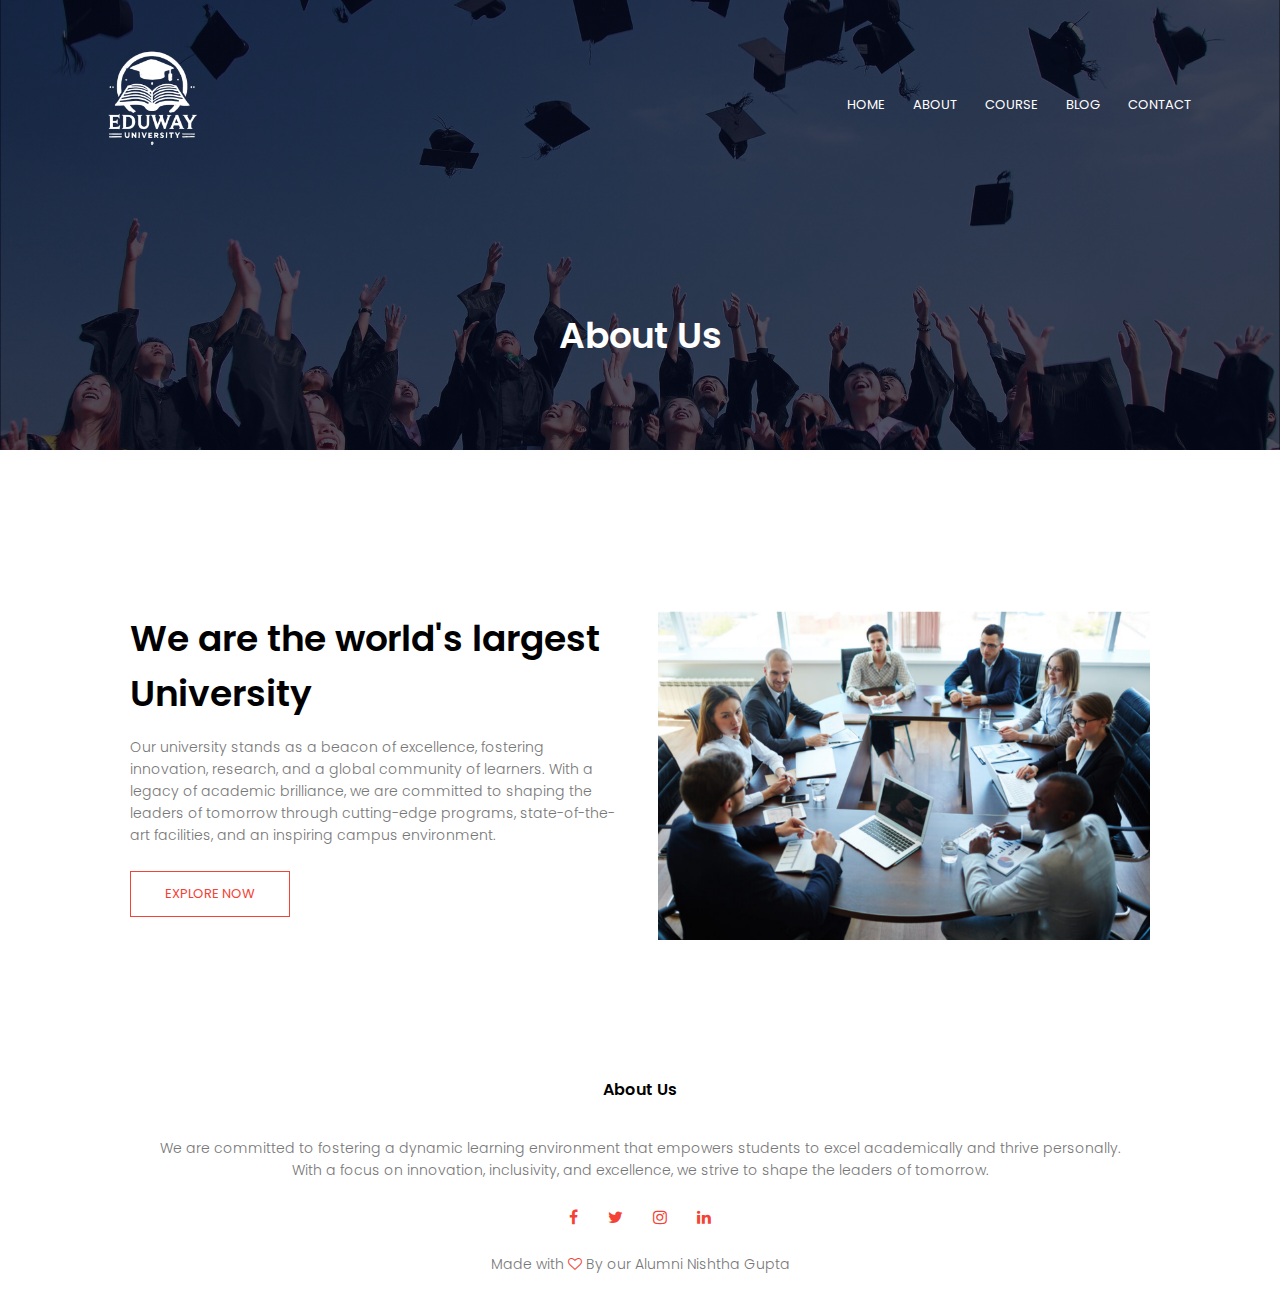
<file: about.html>
<!DOCTYPE html>
<html lang="en">
<head>
  <meta charset="UTF-8">
  <meta name="viewport" content="width=device-width, initial-scale=1.0">
  <title>University website design</title>
  <link rel="stylesheet" href="pt.css">
  <link rel="preconnect" href="https://fonts.googleapis.com">
  <link rel="preconnect" href="https://fonts.gstatic.com" crossorigin>
  <link href="https://fonts.googleapis.com/css2?family=Poppins:ital,wght@0,100;0,200;0,300;0,400;0,500;0,600;0,700;0,800;0,900;1,100;1,200;1,300;1,400;1,500;1,600;1,700;1,800;1,900&display=swap" rel="stylesheet">
  <!-- <link rel="stylesheet" href="https://cdn.jsdelivr.net/npm/@fortawesome/fontawesome-free@6.6.0/css/fontawesome.min.css"> -->
  <link rel="stylesheet" href="https://cdnjs.cloudflare.com/ajax/libs/font-awesome/4.7.0/css/font-awesome.min.css">

</head>
<body>
  <section class="sub-header">
    <nav>
      <a href="index.html"><img src="images/logoo.png"></a>
      <div class="nav-links" id="navLinks">
        <i class="fa fa-times" onclick="hideMenu()"></i>
        <ul>
          <li><a href="index.html">HOME</a></li>
          <li><a href="about.html">ABOUT</a></li>
          <li><a href="course.html">COURSE</a></li>
          <li><a href="blog.html">BLOG</a></li>
          <li><a href="contact.html">CONTACT</a></li>
        </ul>

      </div>
      <i class="fa fa-bars" onclick="showMenu()"></i>
    </nav>
    <h1>About Us</h1>
  </section>
  <!-- about us content -->
   <section class="about-us">
    <div class="row">
      <div class="about-col">
        <h1>We are the world's largest University</h1>
        <p> Our university stands as a beacon of excellence, fostering innovation, research, and a global community of learners. With a legacy of academic brilliance, we are committed to shaping the leaders of tomorrow through cutting-edge programs, state-of-the-art facilities, and an inspiring campus environment.</p>
        <a href="" class="hero-btn red-btn">EXPLORE NOW</a>
      </div>
      <div class="about-col">
        <img src="images/about.jpg">
      </div>


      
    </div>
   </section>
  
      <section class="footer">
        <h4>About Us</h4>
        <p>We are committed to fostering a dynamic learning environment that empowers students to excel academically and thrive personally.<br> With a focus on innovation, inclusivity, and excellence, we strive to shape the leaders of tomorrow.</p>
        <div class="icons">
          <i class="fa fa-facebook"></i>
          <i class="fa fa-twitter"></i>
          <i class="fa fa-instagram"></i>
          <i class="fa fa-linkedin"></i>
        </div>
        <p>Made with <i class="fa fa-heart-o"></i> By our Alumni Nishtha Gupta</p>
        


      </section>









  <!-- javascript for toggle menu -->
  <script>
    var navLinks=document.getElementById("navLinks");
    function showMenu(){
      navLinks.style.right="0";

    }
    function hideMenu(){
      navLinks.style.right="-200px";

    }
  </script>
  
</body>
</html>
</file>
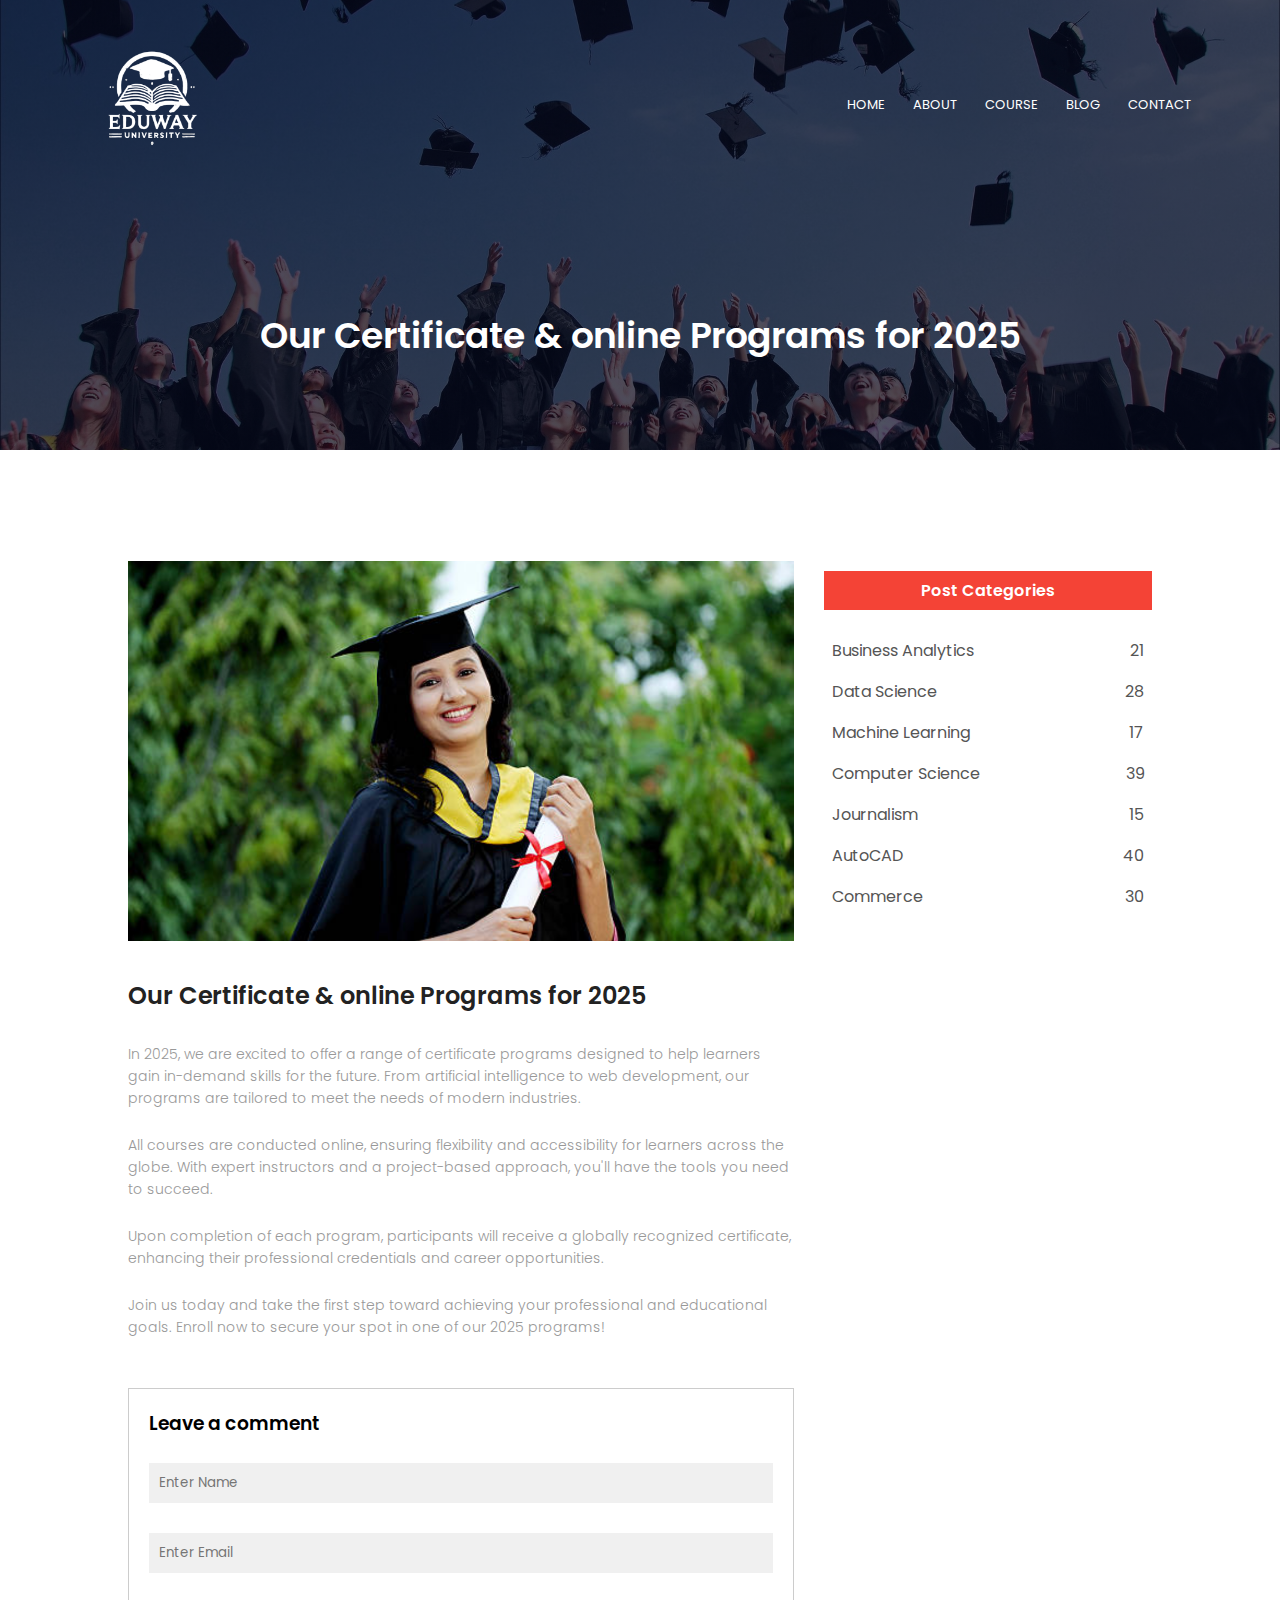
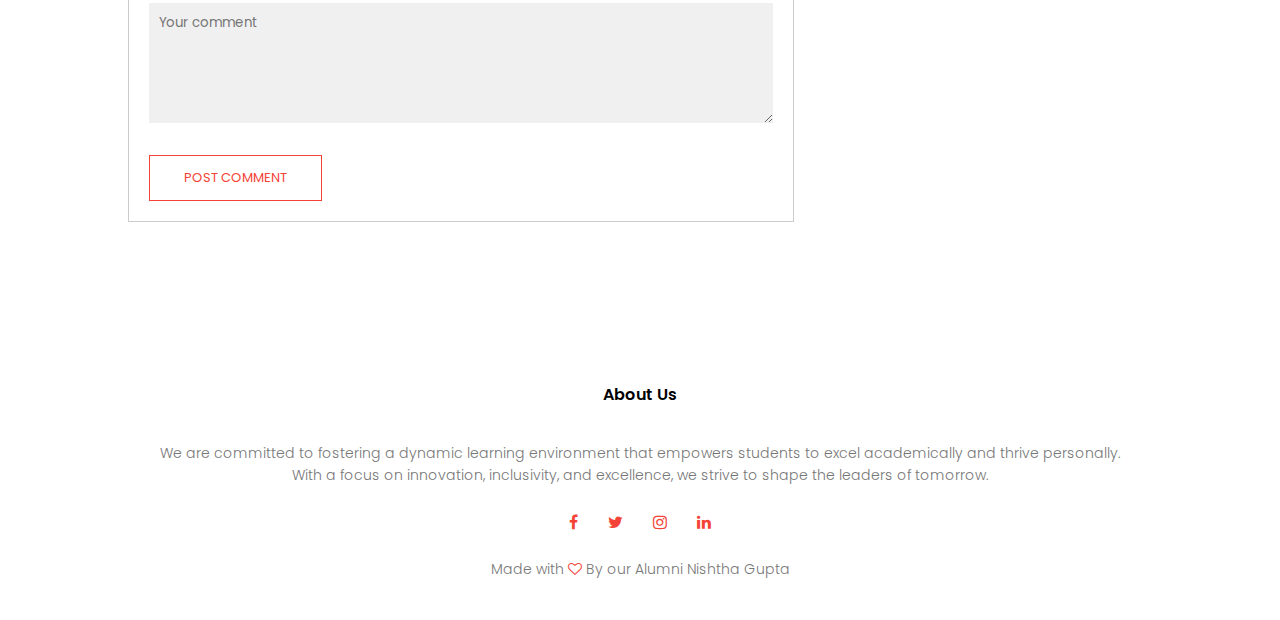
<file: blog.html>
<!DOCTYPE html>
<html lang="en">
<head>
  <meta charset="UTF-8">
  <meta name="viewport" content="width=device-width, initial-scale=1.0">
  <title>University website design</title>
  <link rel="stylesheet" href="pt.css">
  <link rel="preconnect" href="https://fonts.googleapis.com">
  <link rel="preconnect" href="https://fonts.gstatic.com" crossorigin>
  <link href="https://fonts.googleapis.com/css2?family=Poppins:ital,wght@0,100;0,200;0,300;0,400;0,500;0,600;0,700;0,800;0,900;1,100;1,200;1,300;1,400;1,500;1,600;1,700;1,800;1,900&display=swap" rel="stylesheet">
  <!-- <link rel="stylesheet" href="https://cdn.jsdelivr.net/npm/@fortawesome/fontawesome-free@6.6.0/css/fontawesome.min.css"> -->
  <link rel="stylesheet" href="https://cdnjs.cloudflare.com/ajax/libs/font-awesome/4.7.0/css/font-awesome.min.css">

</head>
<body>
  <section class="sub-header">
    <nav>
      <a href="index.html"><img src="images/logoo.png"></a>
      <div class="nav-links" id="navLinks">
        <i class="fa fa-times" onclick="hideMenu()"></i>
        <ul>
          <li><a href="index.html">HOME</a></li>
          <li><a href="about.html">ABOUT</a></li>
          <li><a href="course.html">COURSE</a></li>
          <li><a href="blog.html">BLOG</a></li>
          <li><a href="contact.html">CONTACT</a></li>
        </ul>

      </div>
      <i class="fa fa-bars" onclick="showMenu()"></i>
    </nav>
    <h1>Our Certificate & online Programs for 2025</h1>
  </section>
  <!-- blog page content -->
   <section class="blog-content">
    <div class="row">
      <div class="blog-left">
        <img src="images/certificate.jpg">
        <h2>Our Certificate & online Programs for 2025</h2>
        <p>In 2025, we are excited to offer a range of certificate programs designed to help learners gain in-demand skills for the future. From artificial intelligence to web development, our programs are tailored to meet the needs of modern industries.</p>
        <br>
        <p>All courses are conducted online, ensuring flexibility and accessibility for learners across the globe. With expert instructors and a project-based approach, you'll have the tools you need to succeed.</p>
        <br>
        <p>Upon completion of each program, participants will receive a globally recognized certificate, enhancing their professional credentials and career opportunities.</p>
        <br>
        <p>Join us today and take the first step toward achieving your professional and educational goals. Enroll now to secure your spot in one of our 2025 programs!</p>
        <div class="comment-box">
          <h3>Leave a comment</h3>
          <form class="comment-form">
            <input type="text" placeholder="Enter Name">
            <input type="email" placeholder="Enter Email">
            <textarea rows="5" placeholder="Your comment"></textarea>
            <button type="submit" class="hero-btn red-btn">POST COMMENT</button>


          </form>

        </div>

      </div>
      <div class="blog-right">
        <h3>Post Categories</h3>
        <div>
          <span>Business Analytics</span>
          <span>21</span>
        </div>
        <div>
          <span>Data Science</span>
          <span>28</span>
        </div>
        <div>
          <span>Machine Learning</span>
          <span>17</span>
        </div>
        <div>
          <span>Computer Science</span>
          <span>39</span>
        </div>
        <div>
          <span>Journalism</span>
          <span>15</span>
        </div>
        <div>
          <span>AutoCAD</span>
          <span>40</span>
        </div>
        <div>
          <span>Commerce</span>
          <span>30</span>
        </div>

      </div>
    </div>
   </section>

   
   
   <!-- footer -->
  
      <section class="footer">
        <h4>About Us</h4>
        <p>We are committed to fostering a dynamic learning environment that empowers students to excel academically and thrive personally.<br> With a focus on innovation, inclusivity, and excellence, we strive to shape the leaders of tomorrow.</p>
        <div class="icons">
          <i class="fa fa-facebook"></i>
          <i class="fa fa-twitter"></i>
          <i class="fa fa-instagram"></i>
          <i class="fa fa-linkedin"></i>
        </div>
        <p>Made with <i class="fa fa-heart-o"></i> By our Alumni Nishtha Gupta</p>
        


      </section>









  <!-- javascript for toggle menu -->
  <script>
    var navLinks=document.getElementById("navLinks");
    function showMenu(){
      navLinks.style.right="0";

    }
    function hideMenu(){
      navLinks.style.right="-200px";

    }
  </script>
  
</body>
</html>
</file>
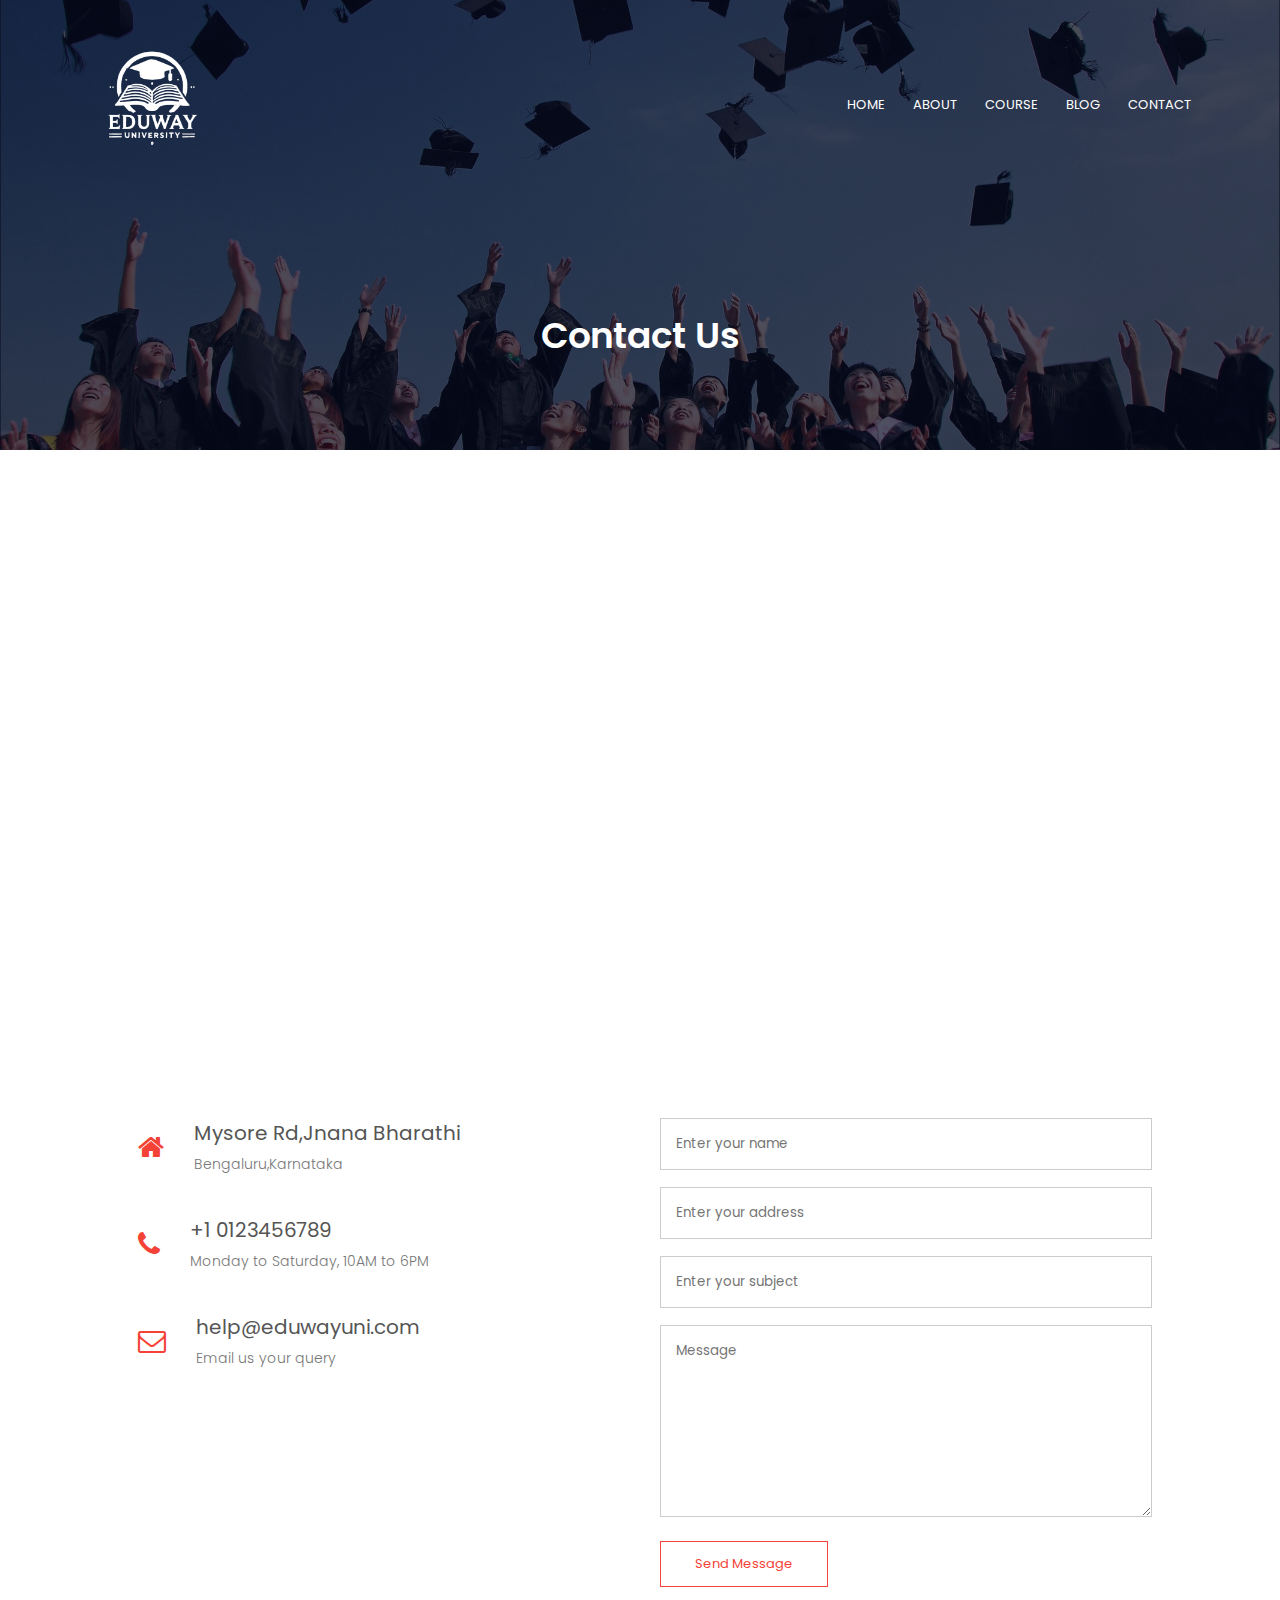
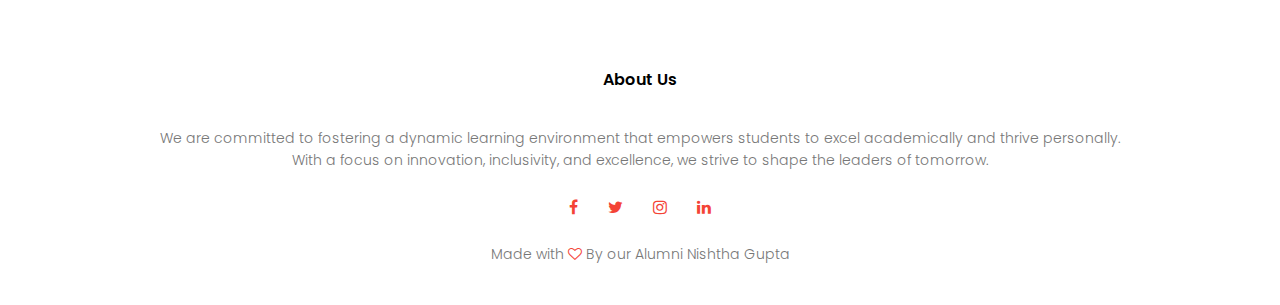
<file: contact.html>
<!DOCTYPE html>
<html lang="en">
<head>
  <meta charset="UTF-8">
  <meta name="viewport" content="width=device-width, initial-scale=1.0">
  <title>University website design</title>
  <link rel="stylesheet" href="pt.css">
  <link rel="preconnect" href="https://fonts.googleapis.com">
  <link rel="preconnect" href="https://fonts.gstatic.com" crossorigin>
  <link href="https://fonts.googleapis.com/css2?family=Poppins:ital,wght@0,100;0,200;0,300;0,400;0,500;0,600;0,700;0,800;0,900;1,100;1,200;1,300;1,400;1,500;1,600;1,700;1,800;1,900&display=swap" rel="stylesheet">
  <!-- <link rel="stylesheet" href="https://cdn.jsdelivr.net/npm/@fortawesome/fontawesome-free@6.6.0/css/fontawesome.min.css"> -->
  <link rel="stylesheet" href="https://cdnjs.cloudflare.com/ajax/libs/font-awesome/4.7.0/css/font-awesome.min.css">

</head>
<body>
  <section class="sub-header">
    <nav>
      <a href="pt.html"><img src="images/logoo.png"></a>
      <div class="nav-links" id="navLinks">
        <i class="fa fa-times" onclick="hideMenu()"></i>
        <ul>
          <li><a href="index.html">HOME</a></li>
          <li><a href="about.html">ABOUT</a></li>
          <li><a href="course.html">COURSE</a></li>
          <li><a href="blog.html">BLOG</a></li>
          <li><a href="contact.html">CONTACT</a></li>
        </ul>

      </div>
      <i class="fa fa-bars" onclick="showMenu()"></i>
    </nav>
    <h1>Contact Us</h1>
  </section>
  <!-- contact us -->
   <section class="location">
    <iframe src="https://www.google.com/maps/embed?pb=!1m18!1m12!1m3!1d3888.3348854531573!2d77.49719078008421!3d12.950409982780606!2m3!1f0!2f0!3f0!3m2!1i1024!2i768!4f13.1!3m3!1m2!1s0x3bae3ebbdccfffff%3A0xad11c0e4bdbffcc9!2sBengaluru%20University!5e0!3m2!1sen!2sin!4v1737561938664!5m2!1sen!2sin" width="600" height="450" style="border:0;" allowfullscreen="" loading="lazy" referrerpolicy="no-referrer-when-downgrade"></iframe>
   </section>
   <section class="contact-us"> 
    <div class="row">
      <div class="contact-col">
        <div>
          <i class="fa fa-home"></i>
          <span>
            <h5>Mysore Rd,Jnana Bharathi</h5>
            <p>Bengaluru,Karnataka</p>
          </span>
        </div>
        <div>
          <i class="fa fa-phone"></i>
          <span>
            <h5>+1 0123456789</h5>
            <p>Monday to Saturday, 10AM to 6PM </p>
          </span>
        </div>
        <div>
          <i class="fa fa-envelope-o"></i>
          <span>
            <h5>help@eduwayuni.com</h5>
            <p>Email us your query</p>
          </span>
        </div>

      </div>
      <div class="contact-col">
        <form action="">
          <input type="text" placeholder="Enter your name" required>
          <input type="email" placeholder="Enter your address" required>
          <input type="text" placeholder="Enter your subject" required>
          <textarea rows="8" placeholder="Message" required></textarea>
          <button type="submit" class="hero-btn red-btn">Send Message</button>
        </form>
      </div>
    </div>

   </section>
  <!-- footer-->
      <section class="footer">
        <h4>About Us</h4>
        <p>We are committed to fostering a dynamic learning environment that empowers students to excel academically and thrive personally.<br> With a focus on innovation, inclusivity, and excellence, we strive to shape the leaders of tomorrow.</p>
        <div class="icons">
          <i class="fa fa-facebook"></i>
          <i class="fa fa-twitter"></i>
          <i class="fa fa-instagram"></i>
          <i class="fa fa-linkedin"></i>
        </div>
        <p>Made with <i class="fa fa-heart-o"></i> By our Alumni Nishtha Gupta</p>
        


      </section>









  <!-- javascript for toggle menu -->
  <script>
    var navLinks=document.getElementById("navLinks");
    function showMenu(){
      navLinks.style.right="0";

    }
    function hideMenu(){
      navLinks.style.right="-200px";

    }
  </script>
  
</body>
</html>
</file>
<file: pt.css>
*{
    margin:0;
    padding:0;
    font-family: "Poppins", serif;

}
.header{
    min-height: 100vh;
    width: 100%;
    background-image:linear-gradient(rgba(4,9,30,0.7),rgba(4,9,30,0.7)),url(images/bannerr.png);
    background-position: center;
    background-size:cover;
    position:relative;
}
nav{
    display:flex;
    padding:2% 6%;
    justify-content:space-between;
    align-items: center;   
}
nav img{
    width:150px;

}
.nav-links{
    flex:1;
    text-align: right;

}
.nav-links ul li{
    list-style: none;
    display:inline-block;
    padding:8px 12px;
    position: relative;
}
.nav-links ul li a{
    color:#fff;
    text-decoration: none;
    font-size:13px;
}
.nav-links ul li::after{
    content:'';
    width:0%;
    height:2px;
    background: #f44336;
    display:block;
    margin:auto;
    transition:0.5s;  
}
.nav-links ul li:hover::after{
    width:100%;

}
.text-box{
    width:90%;
    color:#fff;
    position:absolute;
    top:50%;
    left:50%;
    transform:translate(-50%,-50%);
    text-align: center;
}
.text-box h1{
    font-size: 62px;
}
.text-box p{
    margin:10px 0 40px;
    font-size: 14px;
    color:#fff;
}
.hero-btn{
    display:inline-block;
    text-decoration: none;
    color:#fff;
    border:1px solid #fff;
    padding:12px 34px;
    font-size: 13px;
    background:transparent;
    position: relative;
    cursor:pointer;
}
.hero-btn:hover{
    border:1px solid #f44336;
    background: #f44336;
    transition:1s;
}
nav .fa{
    display:none;
}
@media(max-width:700px){
    .text-box h1{
        font-size: 20px;
    }
    .nav-links ul li{
        display:block
    }
    .nav-links{
        position: fixed;
        background: #f44336;
        height: 100vh;
        width:200px;
        top:0;
        right:-200px;
        text-align: left;
        z-index: 2;
        transition: 1s;
    }
    nav .fa{
        display:block;
        color:#fff;
        margin:10px;
        font-size: 22px;
        cursor:pointer;
    }
    .nav-links ul {
        padding: 30px;

    }
}
/* course */
.course{
    width:80%;
    margin:auto;
    text-align: center;
    padding-top: 100px;  
}
h1{
    font-size: 36px;
    font-weight: 600;
}
p{
    color:#777;
    font-size: 14px;
    font-weight: 300;
    line-height: 22px;
    padding:10px;
}
.row{
    margin-top: 5%;
    display: flex;
    justify-content: space-between;
}
.course-col{
    flex-basis: 31%;
    background: #fff3f3;
    border-radius: 10px;
    margin-bottom: 5%;
    padding: 20px 12px;
    box-sizing: border-box;
}
h3{
    text-align: center;
    font-weight: 600;
    margin:10px 0;
}
.course-col:hover{
    box-shadow: 0 0 20px 0px rgba(0,0,0,0.2);
}
@media(max-width:700px){
    .row{
        flex-direction: column;
    }
}


/* campus */
.campus{
    width:80%;
    margin:auto;
    text-align: center;
    padding-top: 50px;

}
.campus-col{
    flex-basis: 32%;
    border-radius: 10px;
    margin-bottom: 30px;
    position:relative;
    overflow: hidden;
}
.campus-col img{
    width:100%;
    display:block;


}
.layer{
    height:100%;
    width:100%;
    position: absolute;
    top:0;
    left:0;

}
.layer:hover{
    background: rgba(226,0,0,0.7);
}
.layer h3{
    width:100%;
    font-weight: 500;
    color:#fff;
    font-size: 26px;
    bottom:0;
    left:50%;
    transform:translateX(-50%);
    position: absolute;
    opacity: 0;
    transition: 0.5s;
}
.layer:hover h3{
    bottom:49%;
    opacity: 1;
}

/* facilities */
.facilities{
    width:80%;
    margin:auto;
    text-align: center;
    padding-top: 100px;  
}
.facilities-col{
    flex-basis: 31%;
    border-radius: 10px;
    margin-bottom: 5%;
    text-align: left;
}
.facilities-col img{
    width:100%;
    border-radius: 10px;

}
.facilities-col p{
    padding: 0;

}
.facilities-col h3{
    margin-top: 16px;
    margin-bottom: 15px;
    text-align: left;
}
.testimonials{
    width: 80%;
    margin:auto;
    padding-top: 100px;
    text-align: center;
}
.testimonial-col{
    flex-basis: 44%;
    border-radius: 10px;
    margin-bottom: 5%;
    text-align: left;
    background: #fff3f3;
    padding:25px;
    cursor: pointer;
    display:flex;
}
.testimonial-col img{
    height:40px;
    margin-left: 5px;
    margin-right:30px;
    border-radius: 50%;    
}
.testimonial-col p{
    padding: 0;
}
.testimonial-col h3{
    margin-top:15px;
    text-align: left;
}
.testimonial-col .fa{
    color:#f44336;
}
@media(max-width:700px){
    .testimonial-col img{
        margin-left:0px ;
        margin-right: 15px;
    }
}

.cta{
    margin:100px auto;
    width:80%;
    background-image: linear-gradient(rgba(0,0,0,0.7),rgba(0,0,0,0.7)),url(images/banner2.jpg);
    background-position: center;
    background-size: cover;
    border-radius: 10px;
    text-align: center;
    padding:100px 0;
}
.cta h1{
    color:#fff;
    margin-bottom: 40px;
    padding:0;

}
@media(max-width:700px){
    .cta h1{
        font-size: 24px;

    }
}


.footer{
    width:100%;
    text-align: center;
    padding:30px 0;

}
.footer h4{
    margin-bottom: 25px;
    margin-top: 20px;
    font-weight: 600;

}
.icons .fa{
    color:#f44336;
    margin:0 13px;
    cursor:pointer;
    padding:18px 0;



}
.fa-heart-o{
    color:#f44336;
}
/* about us page */
.sub-header{
    height:50vh;
    width:100%;
    background-image: linear-gradient(rgba(4,9,30,0.7),rgba(4,9,30,0.7)),url(images/background.jpg);
    background-position: center;
    background-size: cover;
    text-align: center;
    color:#fff;


}
.sub-header h1{
    margin-top: 100px;

}
.about-us{
    width:80%;
    margin:auto;
    padding-top: 80px;
    padding-bottom: 50px;

}
.about-col{
    flex-basis: 48%;
    padding:30px 2px;

}
.about-col img{
    width:100%;
    

}
.about-col h1{
    padding-top: 0;
}
.about-col p{
    padding:15px 0 25px;

}
.red-btn{
    border:1px solid #f44336;
    background: transparent;
    color:#f44336;
}
.red-btn:hover{
    color:#fff;
}
/* blog content */
.blog-content {
    width:80%;
    margin:auto;
    padding:60px 0;

}
.blog-left{
    flex-basis: 65%;
}
.blog-left img{
    width:100%;
}
.blog-left h2{
    color:#222;
    font-weight: 600;
    margin:30px 0;
}
.blog-left p{
    color:#999;
    padding:0;

}
.blog-right{
    flex-basis:32%; 
}
.blog-right h3{
    background: #f44336;
    color:#fff;
    padding: 7px 0;
    font-size:16px;
    margin-bottom: 20px;
}
.blog-right div{
    display:flex;
    align-items: center;
    justify-content: space-between;
    color:#555;
    padding:8px;
    box-sizing: border-box;
}
.comment-box{
    border:1px solid #ccc;
    margin:50px 0;
    padding:10px 20px;

}
.comment-box h3{
    text-align: left;
}
.comment-form input,.comment-form textarea{
    width:100%;
    padding:10px;
    margin:15px 0;
    box-sizing: border-box;
    border:none;
    outline: none;
    background: #f0f0f0;

}
.comment-form button{
    margin:10px 0; 
}
@media(max-width:700px){
    .sub-header h1{
        font-size: 24px;
        
    }
}
/* contact us page */
.location{
    width:80%;
    margin:auto;
    padding:80px 0;

}
.location iframe{
    width:100%;
}
.contact-us{
    width:80%;
    margin:auto;

}
.contact-col{
    flex-basis: 48%;
    margin-bottom: 30px;

}
.contact-col div{
    display:flex;
    margin-bottom: 40px;
    align-items: center;
}
.contact-col div .fa{
    font-size: 28px;
    color:#f44336;
    margin:10px;
    margin-right: 30px;

}
.contact-col div p{
    padding:0;
}
.contact-col div h5{
    font-size: 20px;
    margin-bottom: 5px;
    color:#555;
    font-weight: 400;

}
.contact-col input, .contact-col textarea{
    width:100%;
    padding:15px;
    margin-bottom: 17px;
    outline:none;
    border:1px solid #ccc;
    box-sizing: border-box;
    

}
</file>
